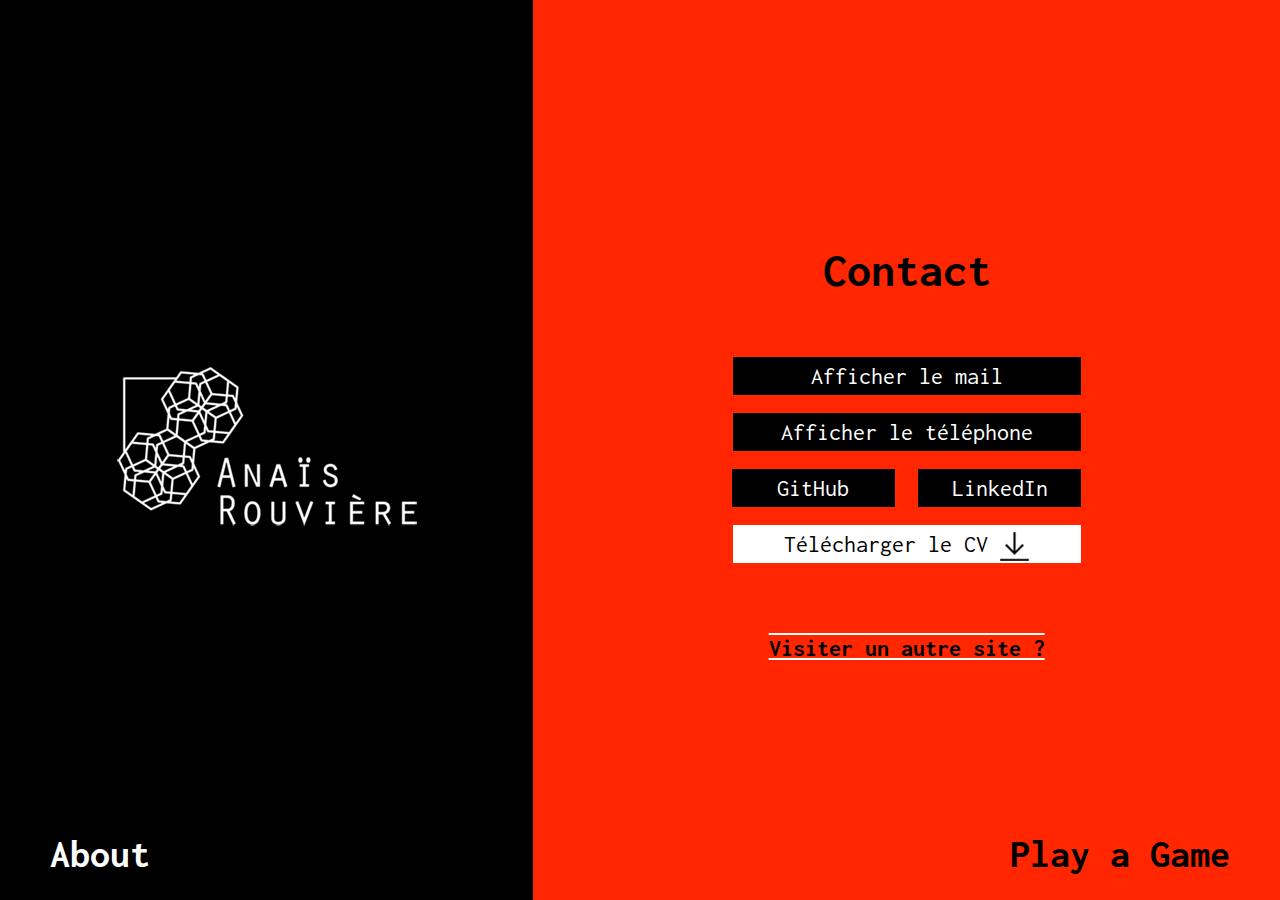
<file: contact.html>
<!DOCTYPE html>
<html lang="fr">
<head>
    <!-- **************** GENERAL META **************** -->
    <meta charset="UTF-8">
    <meta name="viewport"
          content="width=device-width, user-scalable=no, initial-scale=1.0, maximum-scale=1.0, minimum-scale=1.0">
    <meta http-equiv="X-UA-Compatible" content="ie=edge">

    <!-- **************** SHARE META **************** -->
    <title>◖Anaïs Rouvière◗ Contact</title>
    <meta name="title" property="og:title" content="◖Anaïs Rouvière◗ Contact">
    <meta name="description" content="Développeuse web en formation à Lyon"/>
    <meta name="image" property="og:image" content="img/website-miniatures/contact.png">
    <meta name="author" content="Anaïs Rouvière"/>

    <!-- **************** LINKS **************** -->
    <link rel="shortcut icon" type="image/png" href="img/favicon.png"/>
    <link rel="stylesheet" type="text/css" href="css/bootstrap.min.css">
    <link rel="stylesheet" type="text/css" href="css/style.css">
    <link rel="stylesheet" type="text/css" href="css/contact.css">
    <link href="https://fonts.googleapis.com/css2?family=Inconsolata:wght@500&display=swap" rel="stylesheet">

</head>
<body>
<div class="container-fluid">
    <div class="row">
        <div class="col-lg-5 logo-contact">
            <img src="img/Logo_Anais2.png" alt="logo" class="logo img-fluid">
        </div>
        <div class="contact col-lg-7">
            <p class="paragraph"> Contact</p>
            <p class="spoiler mail"><a href="mailto:a.rouviere@hotmail.com">a.rouviere@hotmail.com</a></p>
            <p class="spoiler telephone"><a href="tel:+33770282127">07.70.28.21.27</a></p>
            <p>
                <button class="link-button"><a href="https://github.com/LaMalvenue" target="_blank">GitHub</a></button>
                <button class="link-button"><a href="https://www.linkedin.com/in/anais-rouviere/" target="_blank">LinkedIn</a></button>
            </p>
            <p>
                <a href="img/CV-Anais-Rouviere.pdf" download="CV-Anais-Rouviere">
                    <button class="cv-download">Télécharger le CV
                        <img class="download-icon" src="img/down-arrow-sm-hover.png" alt="download-icon">
                        <img class="download-icon-hover" src="img/down-arrow-sm.png" alt="download-icon">
                    </button>
                </a>
            </p>
            <p class="title-website">
                <a href="https://lcr-video.com" target="_blank">Visiter un autre site ?</a>
            </p>
        </div>
    </div>
</div>

<div class="container">
    <div class="links">
        <div class="link-left">
            <a href="presentation.html"><p>About</p></a>
        </div>
        <div class="link-right">
            <a href="game.html"><p>Play a Game</p></a>
        </div>
    </div>
</div>
<script src="js/contact.js"></script>

</body>
</html>
</file>
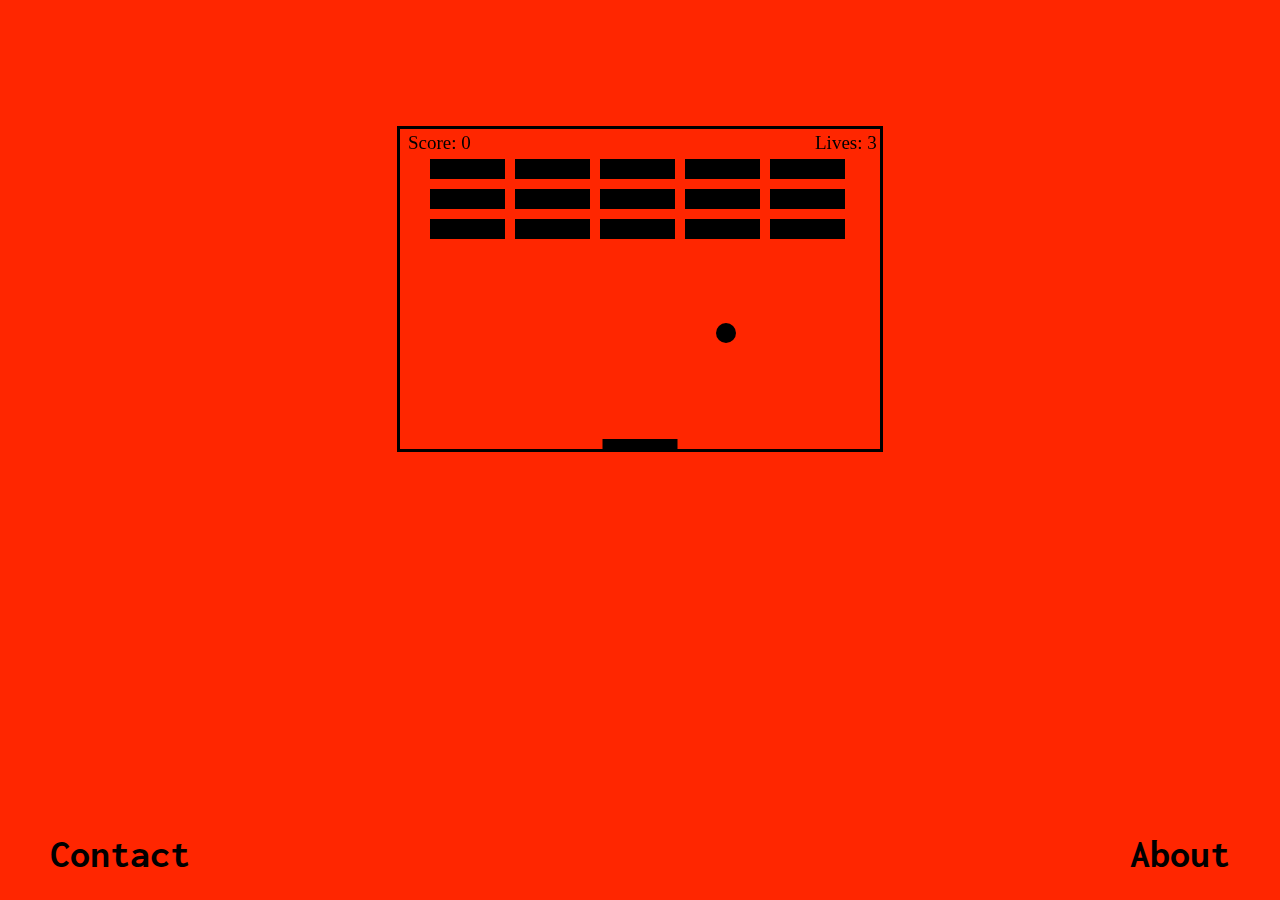
<file: game.html>
<!DOCTYPE html>
<html lang="fr">
<head>
    <!-- **************** GENERAL META **************** -->
    <meta charset="UTF-8">
    <meta name="viewport" content="width=device-width, user-scalable=no, initial-scale=1.0, maximum-scale=1.0, minimum-scale=1.0">
    <meta http-equiv="X-UA-Compatible" content="ie=edge">

    <!-- **************** SHARE META **************** -->
    <title>◖Anaïs Rouvière◗ The Game</title>
    <meta name="title" property="og:title" content="◖Anaïs Rouvière◗ The Game">
    <meta name = "description" content = "Développeuse web en formation à Lyon"/>
    <meta name="image" property="og:image" content="img/website-miniatures/game.png">
    <meta name = "author" content = "Anaïs Rouvière"/>

    <!-- **************** LINKS **************** -->
    <link rel="shortcut icon" type="image/png" href="img/favicon.png"/>
    <link rel="stylesheet" type="text/css" href="css/bootstrap.min.css">
    <link rel="stylesheet" type="text/css" href="css/style.css">
    <link rel="stylesheet" type="text/css" href="css/style-casse-briques.css">
    <link href="https://fonts.googleapis.com/css2?family=Inconsolata:wght@500&display=swap" rel="stylesheet">

</head>
<body>

    <div class="container">
        <div id="casse-brique"></div>
        <div id="game-over-notify"></div>
        <div id="success-notify"></div>

        <div id = "indisponible">
            <div class="mobile">
                <p>Actuellement ce jeu est indisponible sur tablettes et smartphones</p>
            </div>
        </div>

        <div class = "links">
            <a href="contact.html" class='link-left'><p>Contact</p></a>
            <a href="presentation.html" class='link-right'><p >About</p></a>
        </div>
    </div>


    <script type="text/javascript" src="js/script-casse-briques.js"></script>
</body>
</html>
</file>
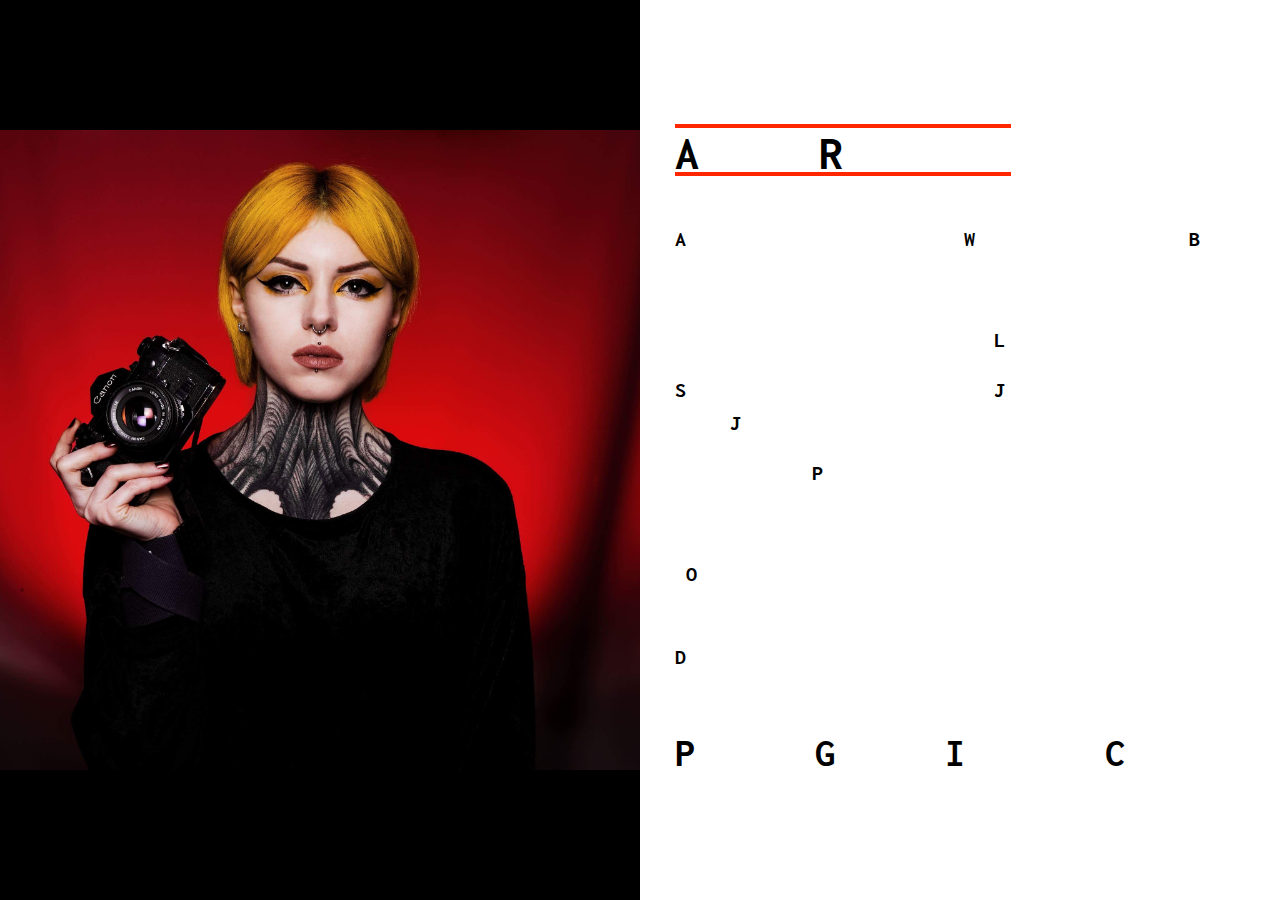
<file: presentation.html>
<!DOCTYPE html>
<html lang="fr">
<head>
    <!-- **************** GENERAL META **************** -->
    <meta charset="UTF-8">
    <meta name="viewport"
          content="width=device-width, user-scalable=no, initial-scale=1.0, maximum-scale=1.0, minimum-scale=1.0">
    <meta http-equiv="X-UA-Compatible" content="ie=edge">

    <!-- **************** SHARE META **************** -->
    <title>◖Anaïs Rouvière◗ Web Developper</title>
    <meta name="title" property="og:title" content="◖Anaïs Rouvière◗ Web Developper">
    <meta name="description" content="Développeuse web en formation à Lyon"/>
    <meta name="image" property="og:image" content="img/website-miniatures/presentation.png">
    <meta name="author" content="Anaïs Rouvière"/>

    <!-- **************** LINKS **************** -->
    <link rel="shortcut icon" type="image/png" href="img/favicon.png"/>
    <link rel="stylesheet" type="text/css" href="css/bootstrap.min.css">
    <link rel="stylesheet" type="text/css" href="css/style.css">
    <link rel="stylesheet" type="text/css" href="css/theme.css">
    <link href="https://fonts.googleapis.com/css2?family=Inconsolata:wght@500&display=swap" rel="stylesheet">
</head>
<body>


<main role="main">
    <div class="container-fluid">
        <div class="row">
            <div class="col-lg-6 img-presentation">
                <img src="img/presentation-photo.jpg" class="img-fluid" alt="Portrait Anaïs Rouvière">
            </div>
            <div class="presentation-area col-lg-6">
                <div class="presentation-text">
                    <button id="switch-on">&#128065;</button>
                    <p class="paragraph" id="name">
                        <span class="highlight"><span class="bigLetter">A</span>naïs <span class="bigLetter">R</span>ouviere</span>
                    </p>
                    <br>
                    <p class="paragraph">
                        <span class="bigLetter">A</span>ctuellement développeuse <span class="bigLetter">W</span>eb et
                        préparant un <span class="bigLetter">B</span>ac + 4 Concepteur développeur d’applications, <br>
                        je suis à la recherche d'une alternance pour Novembre 2020 dans la région <span
                            class="bigLetter">L</span>yonnaise.
                    </p>
                    <p>
                        <span class="bigLetter">S</span>tack : HTML/CSS, Bootstrap, <span class="bigLetter">J</span>avascript/React, Java/<span class="bigLetter">J</span>2EE, PHP/Symfony, API
                        Platform, SQL
                    </p>
                    <p class="paragraph">
                        Curieuse et <span class="bigLetter">P</span>assionnée, je place la qualité de mon travail au
                        centre de mes préoccupations. J'apprécie particulièrement l'architecture logicielle et la P<span class="bigLetter">O</span>O.
                    </p>
                    <p>
                        Je serais ravie de m'impliquer dans une équipe <span class="bigLetter">D</span>ynamique !
                    </p>
                    <br>
                    <div class="links">
                        <div class="link-left">
                            <a href="game.html"><span class="bigLetter">P</span>lay a <span class="bigLetter">G</span>ame</a>
                        </div>
                        <div class="link-right">
                            <a href="contact.html"><span class="bigLetter">I</span>nfos & <span
                                    class="bigLetter">C</span>ontact</a>
                        </div>
                    </div>
                </div>
            </div>
        </div>
    </div>
</main>

<script type="text/javascript" src="js/theme.js"></script>
</body>
</html>
</file>
<file: css/style.css>
/* ****************** GLOBAL ****************** */
@import url(global/_variables.css);

*, *::before, *::after {
    box-sizing: border-box;
}
html {
    font-size: 1rem;
}
body{
    font-family: var(--paragraph-font);
    font-weight: bold;
    /* On empeche de selectionner */
    -webkit-touch-callout: none;
    -webkit-user-select: none;
    -html-user-select: none;
    -moz-user-select: none;
    -ms-user-select: none;
    user-select: none;
}
button {
    padding: 1px 18px;
    background-color: var(--background-color-dark);
    border: 1px solid var(--color-borders);
    color: white;
}
button:hover, button:focus {
    background-color: white;
    color: black;
    transition: background-color 0.3s;
}
button:focus{
    border:0;
    outline: -webkit-focus-ring-color auto 0;
}
.highlight {
    text-decoration: underline overline var(--color-emphasis);
}
/* ****************** PRESENTATION ****************** */
#name {
    margin-bottom: 0;
}
main .paragraph {
    text-align: justify;
}
.img-presentation {
    padding: 0;
    background-color: var(--background-color-dark);
    height: 100vh;
    display: flex;
    align-items: center;
}
.presentation-area {
    display: flex;
    align-items: center;
    justify-content: center;
    padding: 0 35px;
}
.presentation-text {
    margin: 10px 0;
}
/* ****************** LINKS ****************** */
a {
    color:inherit;
}
a:hover {
    color:inherit;
}
.links {
    display: block;
}
/* ****************** MEDIA QUERIES ****************** */
@media all and (max-width: 576px) {
    main {
        font-size: 19px;
        font-size: 1.2rem;
    }
}
@media all and (max-width: 992px) {
    #name {
        font-size: 65px;
        font-size: 4.06rem;
    }
    main {
        font-size: 24px;
        font-size: 1.7rem;
    }
    .links {
        font-size: 30px;
        font-size: 2rem;
    }
}
@media all and (min-width: 993px) {
    #name {
        font-size: 50px;
        font-size: 3rem;
    }
    main {
        font-size: 23px;
        font-size: 1.4rem;
    }
    .links {
        font-size: 37px;
        font-size: 2.5rem;
    }
}
@media all and (min-width: 1300px) {
    #name {
        font-size: 60px;
        font-size: 3.5rem;
    }
    main {
        font-size: 19px;
        font-size: 1.4rem;
    }
    .links {
        font-size: 40px;
        font-size: 2.85rem;
    }
}
@media all and (min-width: 1474px) {

    #name {
        font-size: 65px;
        font-size: 4.06rem;
    }
    main {
        font-size: 24px;
        font-size: 1.7rem;
    }
    .links {
        font-size: 45px;
        font-size: 3rem;
    }
}
</file>
<file: css/contact.css>
/* ****************** GENERAL/DIV ****************** */
body {
    background-color: var(--background-color-dark);
    color : var(--text-color-dark);
    font-size: 1.5rem;
}
.contact {
    background-color: var(--color-emphasis);
    height: 100vh;
    display: flex;
    align-items: center;
    justify-content: center;
    flex-direction: column;
}
.logo-contact {
    display: flex;
    align-items: center;
    justify-content: center;
}
/* ****************** SPOILER ****************** */
.spoiler-content{
    display: none;
    transition: display 0.5s;
}
.spoiler-content .visible {
    display: block;
}
.spoiler a:hover {
    text-decoration: none;
}
/* ****************** CONTENT ****************** */
.paragraph {
    font-family: var(--title-font);
    color: var(--text-color-dark);
    margin-bottom: 50px;
    font-size: 3rem;
}
button {
    width: 350px;
    height: 40px;
    background-color: var(--background-color-dark);
    border-color:var(--color-emphasis) ;
}
.link-button {
    width: 165px;
}
.link-button:nth-child(1) {
    margin-right : 0.3rem;
}
.link-button:nth-child(2) {
    margin-left : 0.3rem;
}
.link-button a:hover {
    text-decoration: none;
}
.cv-download {
    background-color: var(--text-color-light);
    color: var(--text-color-dark);
}
.cv-download:hover, .cv-download:focus {
    background-color: var(--background-color-dark);
    color:var(--color-emphasis);
    border-color:var(--color-emphasis) ;
}
.download-icon {
    display: inline;
}
.download-icon-hover {
    display: none;
}
.title-website {
    text-decoration: underline overline var(--text-color-light);
    margin-top: 50px;
    margin-bottom: 0;
    text-align: center;
}
.title-website:hover {
    text-decoration: underline overline var(--text-color-dark);
    color: var(--text-color-light);
    transition: color 0.3s;
}
/* ****************** NAVIGATION ****************** */
.links {
    position: absolute;
    bottom:0;
    left:0;
    right:0;
}
.link-left {
    margin-left: 50px;
    display: inline;
    float: left;
    color: var(--text-color-light);
}
.link-right {
    margin-right:50px;
    display: inline;
    float: right;
}
/* ****************** MEDIAQUERIES ****************** */
@media all and (max-width: 576px) {
    .logo-contact {
        margin: 10px 0;
        height: 200px;
    }
    .contact {
        height: 650px;
        padding: 50px 0;
    }
    .links {
        margin: 10px 0;
        color: var(--text-color-light);
        position: static;
        text-align: center;
    }
    .link-left {
        float: none;
        margin-left: 0;
        display: block;
    }
    .link-right {
        float: none;
        margin-right: 0;
        display: block;
    }
}
@media all and (max-width: 991px) and (min-width: 577px){
    .logo-contact {
        height: 300px;
    }
    .contact {
        height: auto;
        padding: 100px 0;
    }
    .links {
        margin: 10px 0;
        color: var(--text-color-light);
        position: static;
        text-align: center;
    }
    .link-left {
        margin-left: 0;
        display: block;
    }
    .link-right {
        margin-right: 0;
        display: block;
    }
}
</file>
<file: css/style-casse-briques.css>
/* ****************** GENERAL ****************** */
@import url('https://fonts.googleapis.com/css2?family=Open+Sans:wght@300;400&display=swap');
* {
    padding: 0; margin: 0;
    box-sizing: border-box;
}
body {
    background-color: var(--color-emphasis);
    color: black;
    font-size: 2rem;
    padding: 15px;
}
/* ****************** LINKS ****************** */
.links {
    position: absolute;
    bottom:0;
    left:0;
    right:0;
}
.link-left {
    margin-left: 50px;
    display: inline;
    float: left;
}
.link-right {
    margin-right:50px;
    display: inline;
    float: right;
}
/* ****************** CANVAS ****************** */
canvas {
    background: var(--color-emphasis);
    border: 3px solid black;
    display: block;
    margin: auto auto;
    margin-top:10%;
}
#indisponible {
    display: none;
}
/* *************** NOTIFICATIONS *************** */
/* *************** GAME OVER *************** */
#game-over-notify {
    position: fixed;
    display: none;
    left: 0;
    top: 0;
    width: 100%;
    height: 100%;
    background: black;
    font-size: 1.8rem;
    color: white;
    font-weight: 300;
}
.gameOverContent {
    display: flex;
    align-items: center;
    margin: 50px 120px;
    width:100%;
}
/* *************** SUCCESS *************** */
#success-notify {
    position: fixed;
    display: none;
    align-items: center;
    left: 0;
    top: 0;
    width: 100%;
    height: 100%;
    background: black;
    font-size: 1.8rem;
    color: white;
    font-weight: 300;
}
.successContent {
    text-align: right;
    margin: 50px 120px;
    width:100%;
}
button {
    margin-bottom: 20px;
}
/* *************** MEDIA QUERIES *************** */
@media all and (max-width:240px){
    .link {
        position: static;
        display: block;
        text-align: center;
    }
}
@media all and (max-width: 576px) {
    .links {
        text-align: center;
    }
    .link-left {
        float: none;
        margin-left: 0;
        display: block;
    }
    .link-right {
        float: none;
        margin-right: 0;
        display: block;
    }
}
@media all and (max-width:1024px) {
    canvas{
        display: none;
    }
    #game-over-notify {
        display: none;
        z-index: -5;
    }
    #success-notify {
        display: none;
        z-index: -5;
    }
    html, body {
        height: 100%;
    }
    #indisponible {
        background-color: var(--color-emphasis);
        height: 90vh;
        width: 100%;
        display: flex;
    }
    .mobile {
        display: flex;
        height: 100%;
    }
    .mobile p{
        font-size: 1.4rem;
        display: flex;
        text-align:center;
        justify-content: center;
        align-items: center;
    }
}
</file>
<file: css/theme.css>
/* ************** Theme colors ************** */
body {
    background-color: var(--background-color-light);
    color:var(--text-color-light);
}
#visible-light {
    background-color: var(--background-color-dark);
    color:var(--text-color-light);
}
.visible-link-light {
    background-color: var(--background-color-dark);
    color:var(--text-color-light);
    text-decoration: underline;
}
.visible-link-dark {
    background-color: var(--background-color-light);
    color:var(--text-color-dark);
    text-decoration: underline;
}
.dark-theme {
    background-color: var(--background-color-dark);
    color:var(--text-color-dark);
}
#visible-dark {
    background-color: var(--background-color-light);
    color:var(--text-color-dark);
}
.bigLetter {
    color:var(--text-color-dark);
}
#switch-on {
    color:inherit;
    background-color: inherit;
    border:0;
    font-size: 1.8rem;
    position: fixed;
    top:0; right: 10px;
}
#switch-on:focus{
    border:0;
    outline: -webkit-focus-ring-color auto 0;
}
.link-left {
    display: inline;
    float: left;
}
.link-right {
    display: inline;
    float: right;
}
</file>
